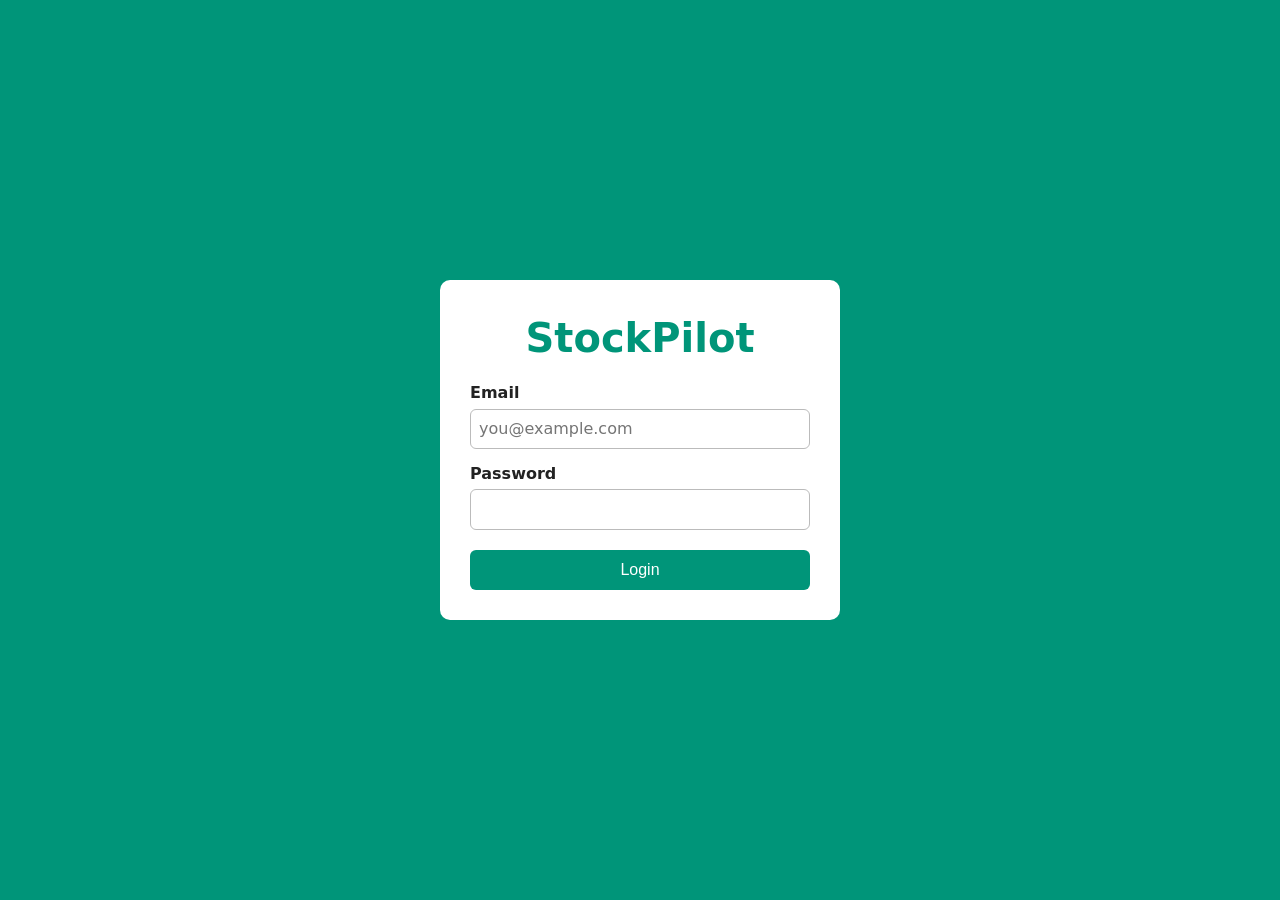
<file: index.html>
<!DOCTYPE html>
<html lang="en">
<head>
<meta charset="utf-8">
<meta name="viewport" content="width=device-width, initial-scale=1">
<title>Login - StockPilot</title>
<link rel="stylesheet" href="base.css">
</head>
<body>
<main class="center">
<form class="card" action="products.html">
<h1 class="brand">StockPilot</h1>
<label for="email">Email</label>
<input type="email" id="email" name="email" placeholder="you@example.com" required>
<label for="password">Password</label>
<input type="password" id="password" name="password" required>
<button class="btn" type="submit" onclick="loginUser()">Login</button>
</form>
</main>
<script src="app.js"></script>
</body>
</html>
</file>
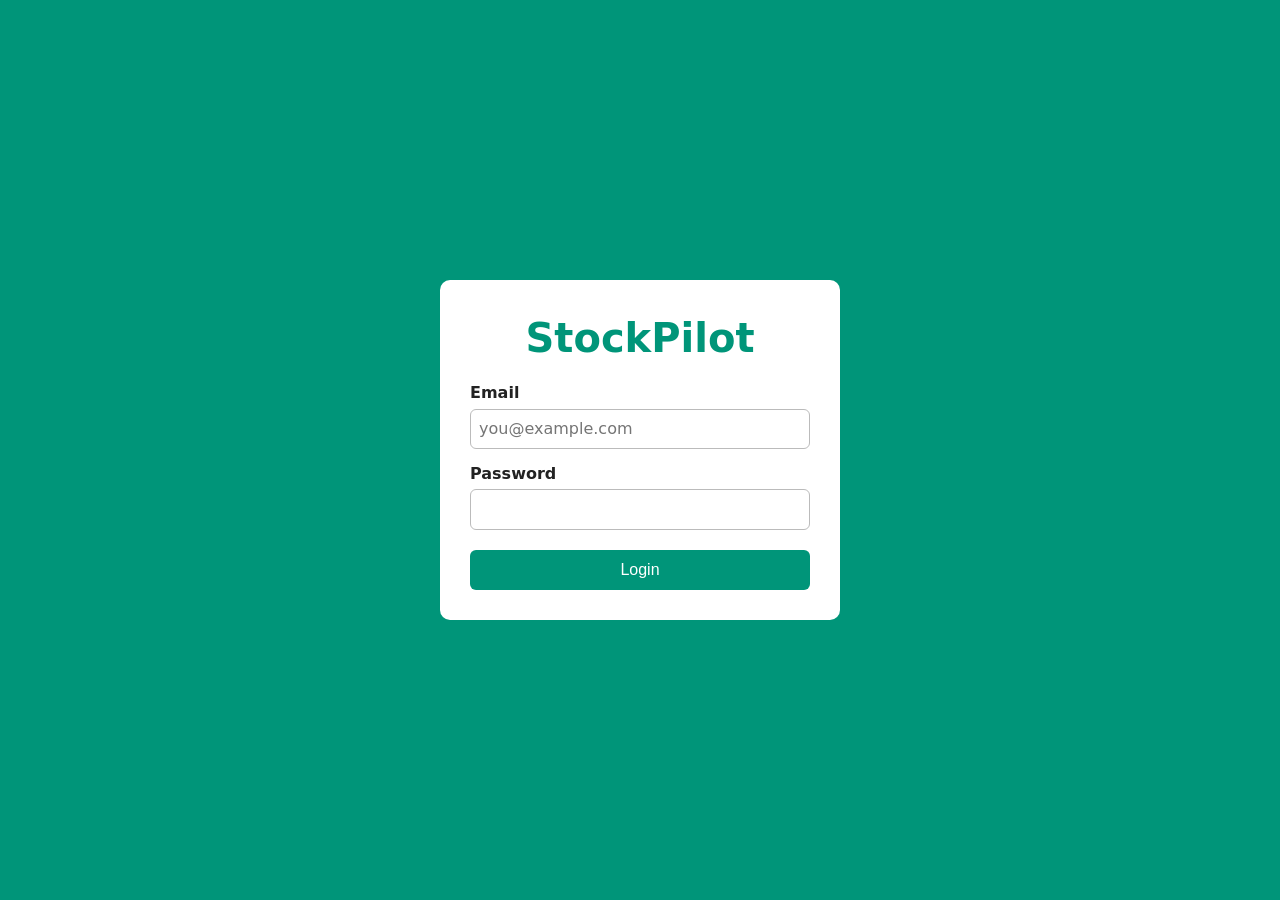
<file: dashboard.html>
<!DOCTYPE html>
<html>
<head>
  <meta charset="utf-8">
  <title>StockPilot | Dashboard</title>
  <link rel="stylesheet" href="base.css">
</head>
<body>
  <div class="container">
  <!-- Notice we changed this to "nav" to match your master CSS! -->
  <nav class="nav">
    <a href="dashboard.html">Dashboard</a>
    <a href="products.html">Inventory</a>
    <a href="#" onclick="logoutUser()" style="margin-left: auto;">Logout</a>
  </nav>

  <h1>Dashboard Analytics</h1>

  <div class="dashboard-grid">
    <div class="stat-card">
      <h3>Total Items in Stock</h3>
      <h1 class="js-total-stock">0</h1>
    </div>
    <!-- You can easily copy/paste that stat-card block to add more later! -->
  </div>
</div>

<script src="app.js"></script>
<script>
  checkAuth();
  renderDashboard();
</script>
</body>
</html>
</file>
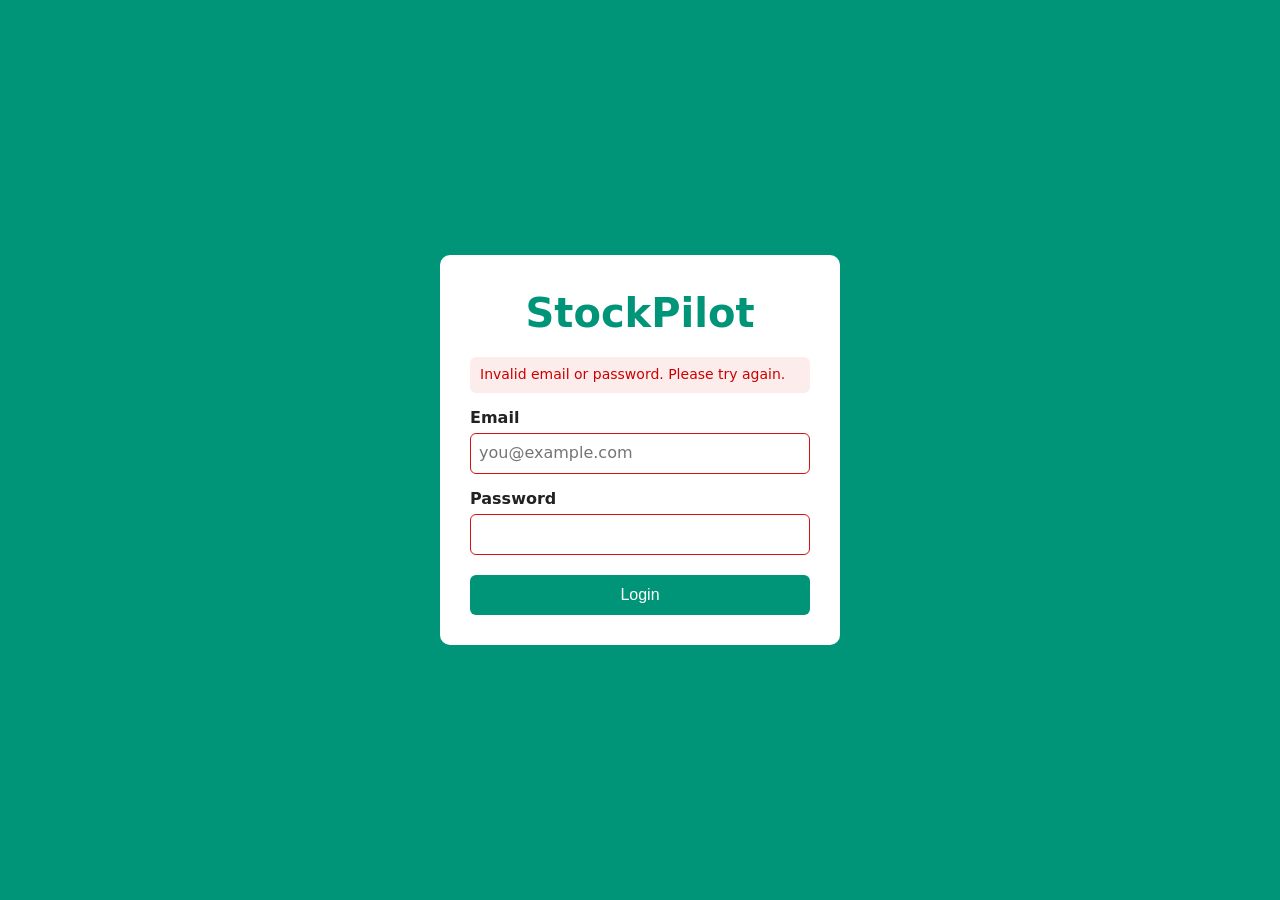
<file: login-error.html>
<!DOCTYPE html>
<html lang="en">
<head>
<meta charset="utf-8">
<meta name="viewport" content="width=device-width, initial-scale=1">
<title>Login - StockPilot</title>
<link rel="stylesheet" href="base.css">
</head>
<body>
<main class="center">
<form class="card" action="products.html">
<h1 class="brand">StockPilot</h1>
<p class="error" role="alert">Invalid email or password. Please try again.</p>
<label for="email">Email</label>
<input type="email" id="email" name="email" placeholder="you@example.com" required class="invalid" aria-invalid="true">
<label for="password">Password</label>
<input type="password" id="password" name="password" required class="invalid" aria-invalid="true">
<button class="btn" type="submit">Login</button>
</form>
</main>
</body>
</html>
</file>
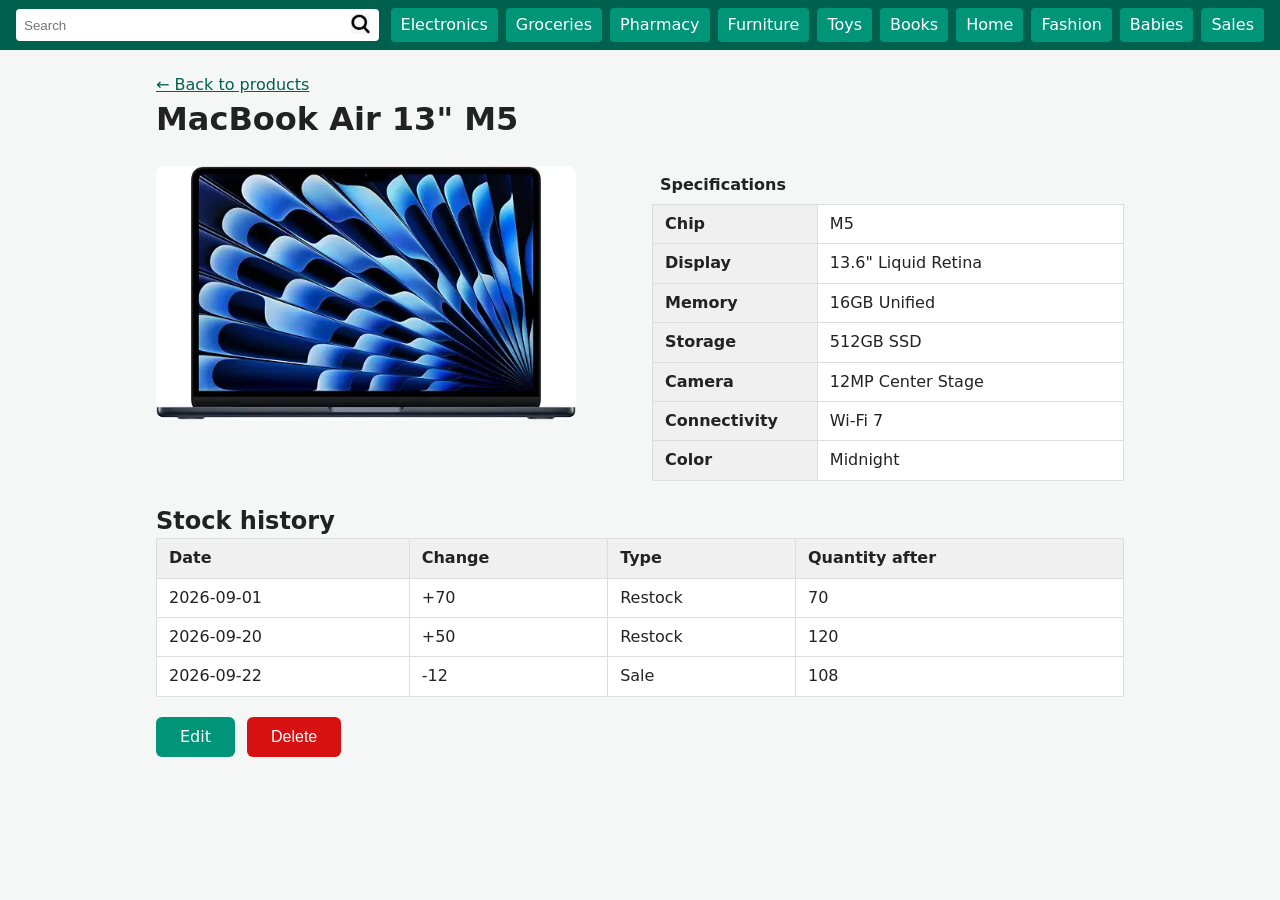
<file: product-detail.html>
<!DOCTYPE html>
<html lang="en">
<head>
<meta charset="utf-8">
<meta name="viewport" content="width=device-width, initial-scale=1">
<title>Product detail - StockPilot</title>
<link rel="stylesheet" href="base.css">
</head>
<body>
<header class="nav">
<form role="search" action="products.html">
<input type="search" name="q" placeholder="Search" aria-label="Search products">
<button type="submit" aria-label="Search"><img src="images/search.png" alt=""></button>
</form>
<nav aria-label="Categories"><ul>
<li><a href="products.html">Electronics</a></li>
<li><a href="products.html">Groceries</a></li>
<li><a href="products.html">Pharmacy</a></li>
<li><a href="products.html">Furniture</a></li>
<li><a href="products.html">Toys</a></li>
<li><a href="products.html">Books</a></li>
<li><a href="products.html">Home</a></li>
<li><a href="products.html">Fashion</a></li>
<li><a href="products.html">Babies</a></li>
<li><a href="products.html">Sales</a></li>
</ul></nav>
</header>
<main class="detail">
<a href="products.html">&larr; Back to products</a>
<h1>MacBook Air 13" M5</h1>
<section class="top">
<img src="images/macbook-air.webp" alt="MacBook Air in Midnight">
<table class="data spec">
<caption>Specifications</caption>
<tbody>
<tr><th scope="row">Chip</th><td>M5</td></tr>
<tr><th scope="row">Display</th><td>13.6" Liquid Retina</td></tr>
<tr><th scope="row">Memory</th><td>16GB Unified</td></tr>
<tr><th scope="row">Storage</th><td>512GB SSD</td></tr>
<tr><th scope="row">Camera</th><td>12MP Center Stage</td></tr>
<tr><th scope="row">Connectivity</th><td>Wi-Fi 7</td></tr>
<tr><th scope="row">Color</th><td>Midnight</td></tr>
</tbody>
</table>
</section>
<section>
<h2>Stock history</h2>
<div class="table-wrap">
<table class="data">
<thead>
<tr><th>Date</th><th>Change</th><th>Type</th><th>Quantity after</th></tr>
</thead>
<tbody>
<tr><td>2026-09-01</td><td>+70</td><td>Restock</td><td>70</td></tr>
<tr><td>2026-09-20</td><td>+50</td><td>Restock</td><td>120</td></tr>
<tr><td>2026-09-22</td><td>-12</td><td>Sale</td><td>108</td></tr>
</tbody>
</table>
</div>
</section>
<div class="actions-row">
<a class="btn" href="product-form.html">Edit</a>
<button class="btn danger" type="button">Delete</button>
</div>
</main>
</body>
</html>
</file>
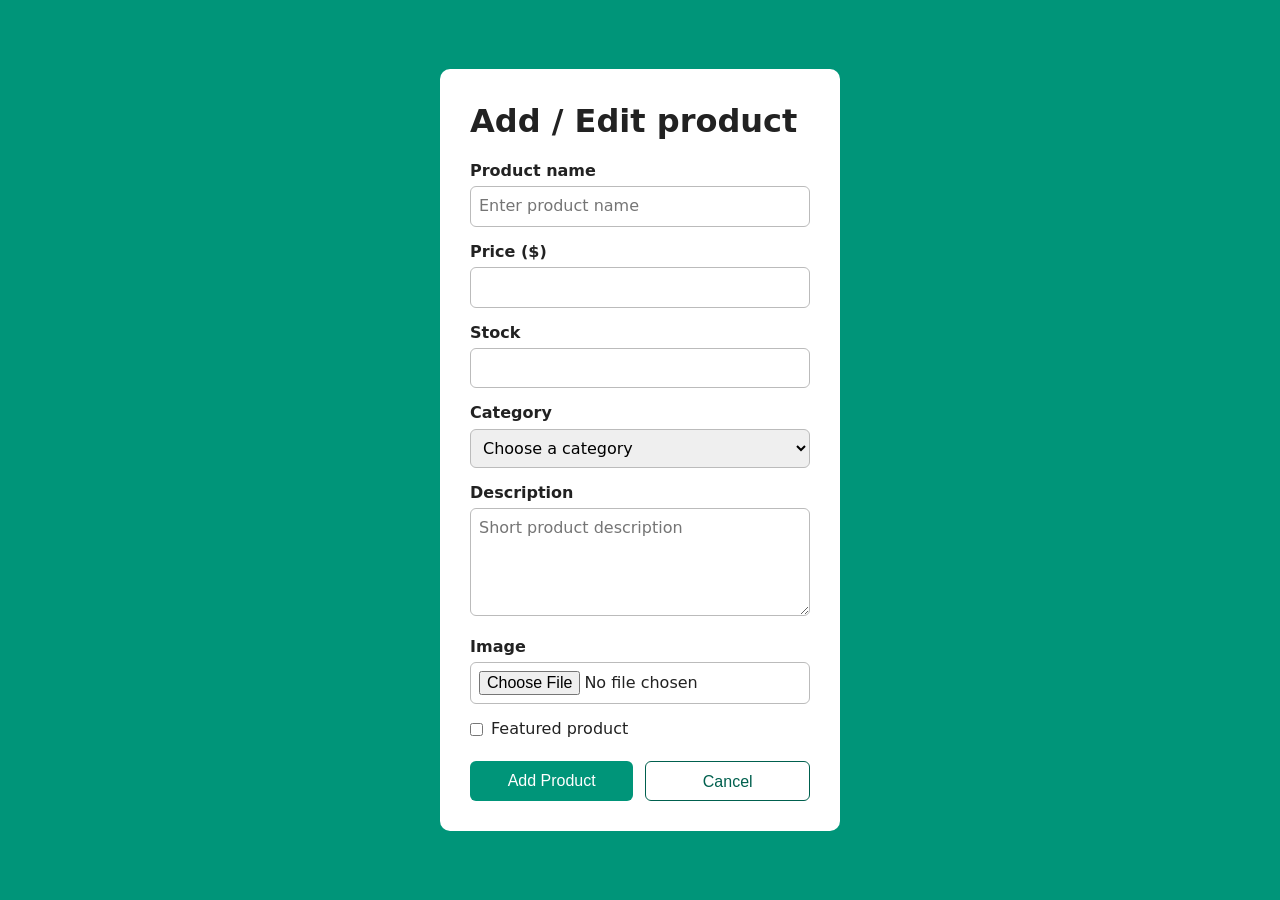
<file: product-form.html>
<!DOCTYPE html>
<html lang="en">
<head>
<meta charset="utf-8">
<meta name="viewport" content="width=device-width, initial-scale=1">
<title>Add / Edit product - StockPilot</title>
<link rel="stylesheet" href="base.css">
</head>
<body>
<main class="center">
<form class="card" action="product-detail.html">
<h1>Add / Edit product</h1>
<label for="name">Product name</label>
<input type="text" id="product-name" name="name" placeholder="Enter product name" required>
<label for="price">Price ($)</label>
<input type="number" id="price" name="price" min="0" step="0.01" required>
<label for="stock">Stock</label>
<input type="number" id="product-qty" name="stock" min="0" step="1" required>
<label for="category">Category</label>
<select id="category" name="category" required>
<option value="">Choose a category</option>
<option>Laptops</option>
<option>Desktops</option>
<option>Accessories</option>
<option>Electronics</option>
<option>Home</option>
<option>Fashion</option>
</select>
<label for="description">Description</label>
<textarea id="description" name="description" rows="4" placeholder="Short product description"></textarea>
<label for="image">Image</label>
<input type="file" id="image" name="image" accept="image/*">
<label class="check"><input type="checkbox" name="featured"> Featured product</label>
<div class="actions-row">
<button class="btn btn-primary" onclick="addProduct()">Add Product</button>
<button class="btn secondary" type="button">Cancel</button>
</div>
</form>
</main>
<script src="app.js"></script> 
</body>
</html>
</file>
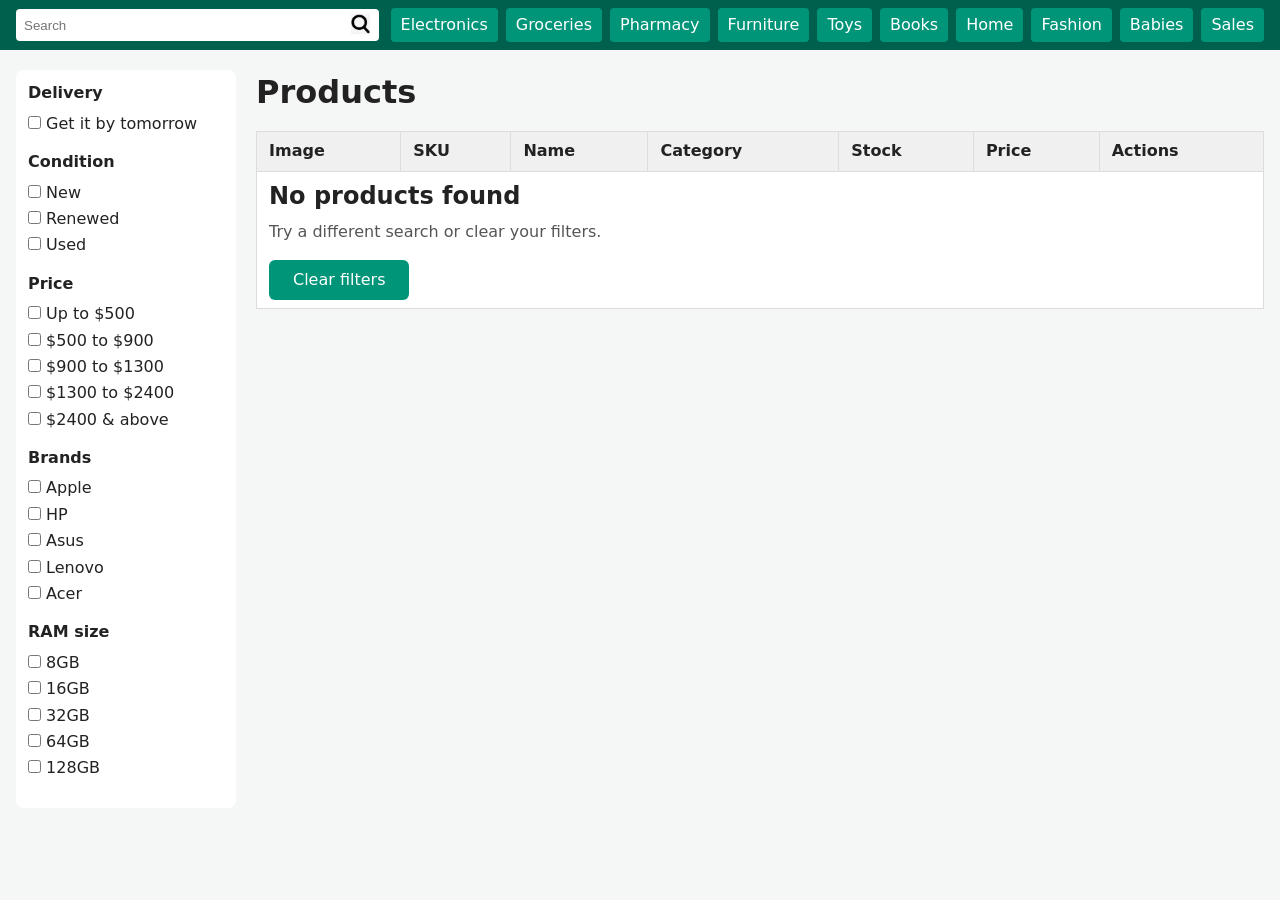
<file: products-empty.html>
<!DOCTYPE html>
<html lang="en">
<head>
<meta charset="utf-8">
<meta name="viewport" content="width=device-width, initial-scale=1">
<title>No products found - StockPilot</title>
<link rel="stylesheet" href="base.css">
</head>
<body>
<header class="nav">
<form role="search" action="products.html">
<input type="search" name="q" placeholder="Search" aria-label="Search products">
<button type="submit" aria-label="Search"><img src="images/search.png" alt=""></button>
</form>
<nav aria-label="Categories"><ul>
<li><a href="products.html">Electronics</a></li>
<li><a href="products.html">Groceries</a></li>
<li><a href="products.html">Pharmacy</a></li>
<li><a href="products.html">Furniture</a></li>
<li><a href="products.html">Toys</a></li>
<li><a href="products.html">Books</a></li>
<li><a href="products.html">Home</a></li>
<li><a href="products.html">Fashion</a></li>
<li><a href="products.html">Babies</a></li>
<li><a href="products.html">Sales</a></li>
</ul></nav>
</header>
<div class="layout">
<aside class="filters" aria-label="Filters">
<form>
<fieldset>
<legend>Delivery</legend>
<label><input type="checkbox" name="delivery"> Get it by tomorrow</label>
</fieldset>
<fieldset>
<legend>Condition</legend>
<label><input type="checkbox" name="condition"> New</label>
<label><input type="checkbox" name="condition"> Renewed</label>
<label><input type="checkbox" name="condition"> Used</label>
</fieldset>
<fieldset>
<legend>Price</legend>
<label><input type="checkbox" name="price"> Up to $500</label>
<label><input type="checkbox" name="price"> $500 to $900</label>
<label><input type="checkbox" name="price"> $900 to $1300</label>
<label><input type="checkbox" name="price"> $1300 to $2400</label>
<label><input type="checkbox" name="price"> $2400 &amp; above</label>
</fieldset>
<fieldset>
<legend>Brands</legend>
<label><input type="checkbox" name="brands"> Apple</label>
<label><input type="checkbox" name="brands"> HP</label>
<label><input type="checkbox" name="brands"> Asus</label>
<label><input type="checkbox" name="brands"> Lenovo</label>
<label><input type="checkbox" name="brands"> Acer</label>
</fieldset>
<fieldset>
<legend>RAM size</legend>
<label><input type="checkbox" name="ram-size"> 8GB</label>
<label><input type="checkbox" name="ram-size"> 16GB</label>
<label><input type="checkbox" name="ram-size"> 32GB</label>
<label><input type="checkbox" name="ram-size"> 64GB</label>
<label><input type="checkbox" name="ram-size"> 128GB</label>
</fieldset>
</form>
</aside>
<main>
<h1>Products</h1>
<div class="table-wrap">
<table class="data">
<thead>
<tr><th>Image</th><th>SKU</th><th>Name</th><th>Category</th><th>Stock</th><th>Price</th><th>Actions</th></tr>
</thead>
<tbody>
<tr>
<td colspan="7" class="state">
<h2>No products found</h2>
<p>Try a different search or clear your filters.</p>
<a class="btn" href="products.html">Clear filters</a>
</td>
</tr>
</tbody>
</table>
</div>
</main>
</div>
</body>
</html>
</file>
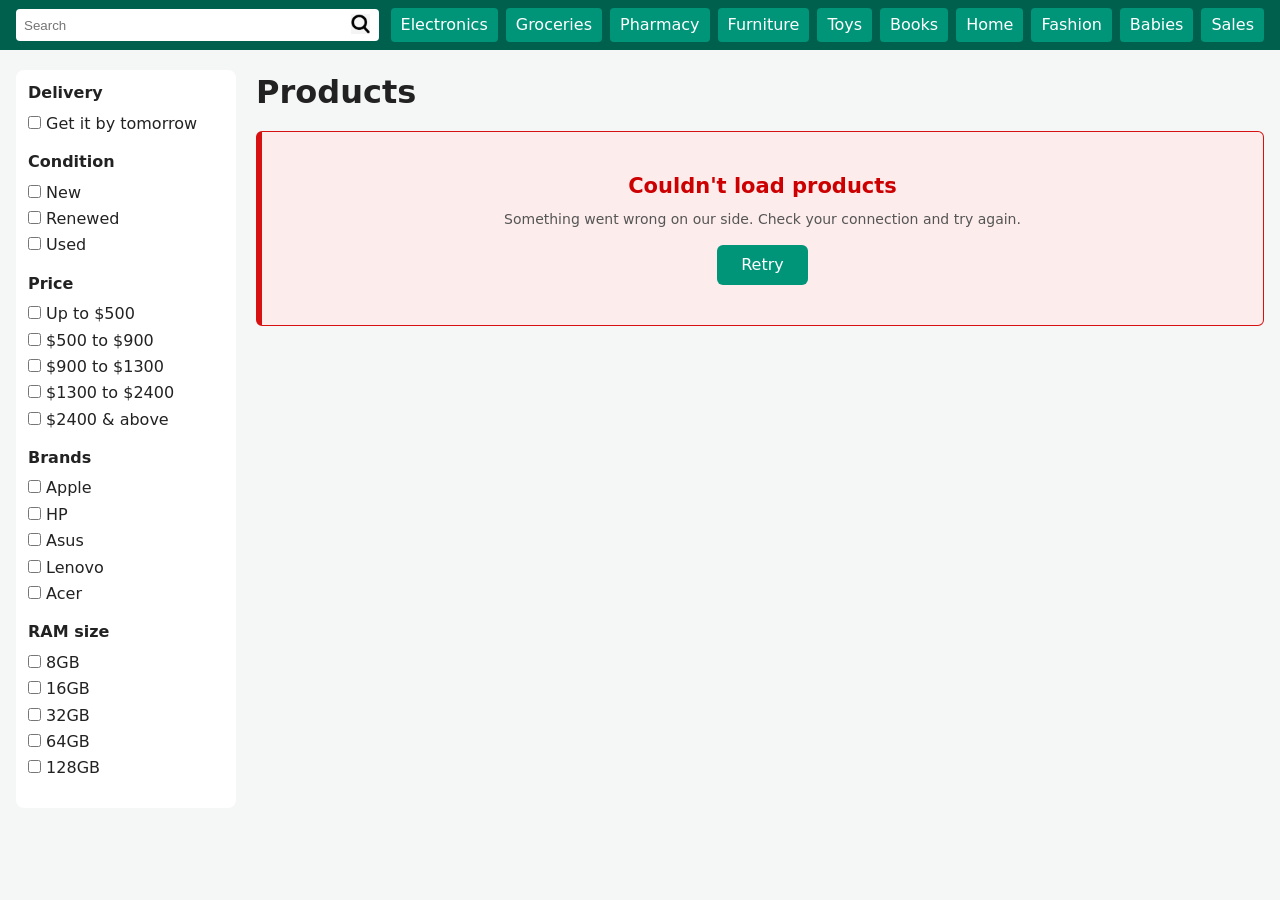
<file: products-error.html>
<!DOCTYPE html>
<html lang="en">
<head>
<meta charset="utf-8">
<meta name="viewport" content="width=device-width, initial-scale=1">
<title>Error - StockPilot</title>
<link rel="stylesheet" href="base.css">
</head>
<body>
<header class="nav">
<form role="search" action="products.html">
<input type="search" name="q" placeholder="Search" aria-label="Search products">
<button type="submit" aria-label="Search"><img src="images/search.png" alt=""></button>
</form>
<nav aria-label="Categories"><ul>
<li><a href="products.html">Electronics</a></li>
<li><a href="products.html">Groceries</a></li>
<li><a href="products.html">Pharmacy</a></li>
<li><a href="products.html">Furniture</a></li>
<li><a href="products.html">Toys</a></li>
<li><a href="products.html">Books</a></li>
<li><a href="products.html">Home</a></li>
<li><a href="products.html">Fashion</a></li>
<li><a href="products.html">Babies</a></li>
<li><a href="products.html">Sales</a></li>
</ul></nav>
</header>
<div class="layout">
<aside class="filters" aria-label="Filters">
<form>
<fieldset>
<legend>Delivery</legend>
<label><input type="checkbox" name="delivery"> Get it by tomorrow</label>
</fieldset>
<fieldset>
<legend>Condition</legend>
<label><input type="checkbox" name="condition"> New</label>
<label><input type="checkbox" name="condition"> Renewed</label>
<label><input type="checkbox" name="condition"> Used</label>
</fieldset>
<fieldset>
<legend>Price</legend>
<label><input type="checkbox" name="price"> Up to $500</label>
<label><input type="checkbox" name="price"> $500 to $900</label>
<label><input type="checkbox" name="price"> $900 to $1300</label>
<label><input type="checkbox" name="price"> $1300 to $2400</label>
<label><input type="checkbox" name="price"> $2400 &amp; above</label>
</fieldset>
<fieldset>
<legend>Brands</legend>
<label><input type="checkbox" name="brands"> Apple</label>
<label><input type="checkbox" name="brands"> HP</label>
<label><input type="checkbox" name="brands"> Asus</label>
<label><input type="checkbox" name="brands"> Lenovo</label>
<label><input type="checkbox" name="brands"> Acer</label>
</fieldset>
<fieldset>
<legend>RAM size</legend>
<label><input type="checkbox" name="ram-size"> 8GB</label>
<label><input type="checkbox" name="ram-size"> 16GB</label>
<label><input type="checkbox" name="ram-size"> 32GB</label>
<label><input type="checkbox" name="ram-size"> 64GB</label>
<label><input type="checkbox" name="ram-size"> 128GB</label>
</fieldset>
</form>
</aside>
<main>
<h1>Products</h1>
<div class="state error" role="alert">
<h2>Couldn't load products</h2>
<p>Something went wrong on our side. Check your connection and try again.</p>
<a class="btn" href="products.html">Retry</a>
</div>
</main>
</div>
</body>
</html>
</file>
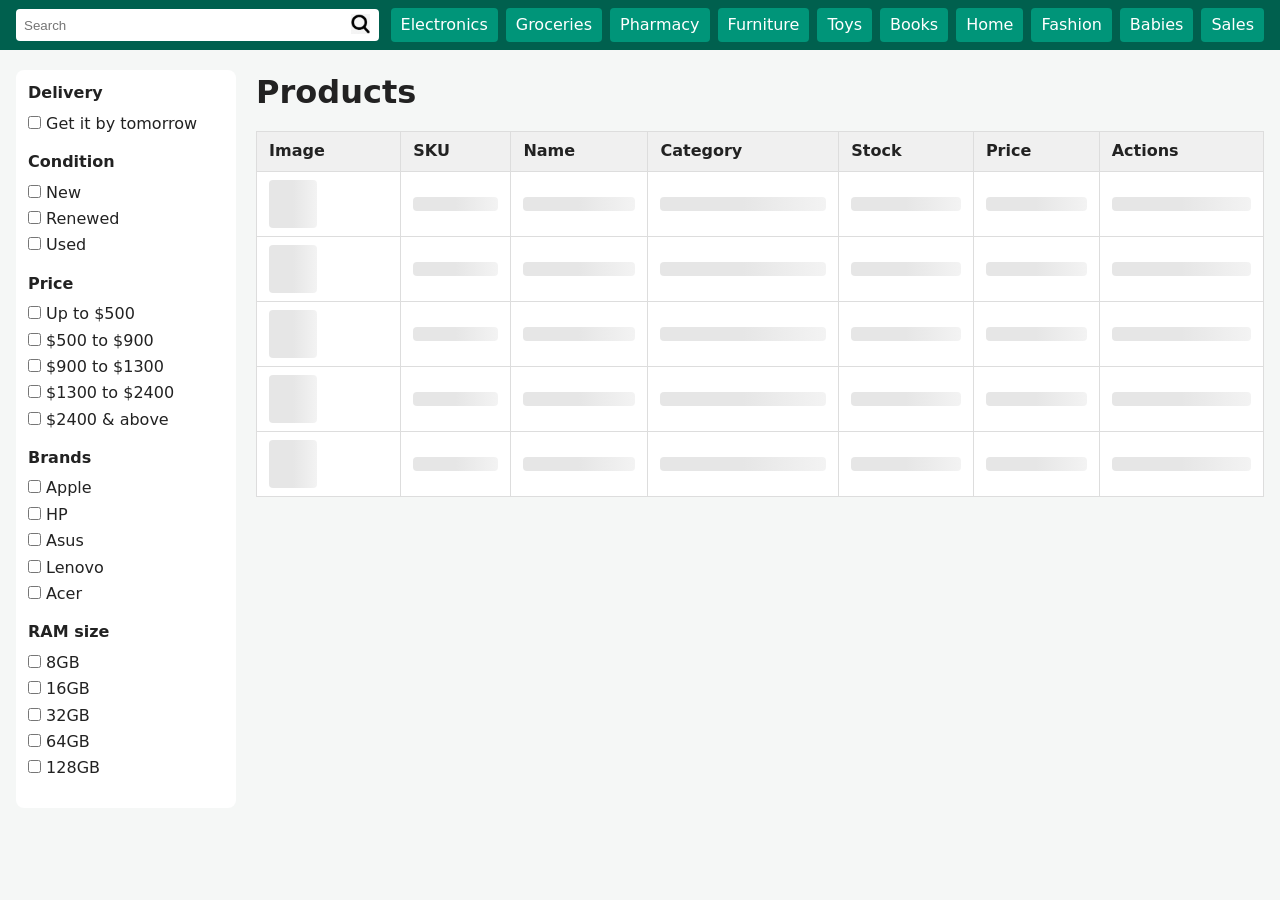
<file: products-loading.html>
<!DOCTYPE html>
<html lang="en">
<head>
<meta charset="utf-8">
<meta name="viewport" content="width=device-width, initial-scale=1">
<title>Loading products - StockPilot</title>
<link rel="stylesheet" href="base.css">
</head>
<body>
<header class="nav">
<form role="search" action="products.html">
<input type="search" name="q" placeholder="Search" aria-label="Search products">
<button type="submit" aria-label="Search"><img src="images/search.png" alt=""></button>
</form>
<nav aria-label="Categories"><ul>
<li><a href="products.html">Electronics</a></li>
<li><a href="products.html">Groceries</a></li>
<li><a href="products.html">Pharmacy</a></li>
<li><a href="products.html">Furniture</a></li>
<li><a href="products.html">Toys</a></li>
<li><a href="products.html">Books</a></li>
<li><a href="products.html">Home</a></li>
<li><a href="products.html">Fashion</a></li>
<li><a href="products.html">Babies</a></li>
<li><a href="products.html">Sales</a></li>
</ul></nav>
</header>
<div class="layout">
<aside class="filters" aria-label="Filters">
<form>
<fieldset>
<legend>Delivery</legend>
<label><input type="checkbox" name="delivery"> Get it by tomorrow</label>
</fieldset>
<fieldset>
<legend>Condition</legend>
<label><input type="checkbox" name="condition"> New</label>
<label><input type="checkbox" name="condition"> Renewed</label>
<label><input type="checkbox" name="condition"> Used</label>
</fieldset>
<fieldset>
<legend>Price</legend>
<label><input type="checkbox" name="price"> Up to $500</label>
<label><input type="checkbox" name="price"> $500 to $900</label>
<label><input type="checkbox" name="price"> $900 to $1300</label>
<label><input type="checkbox" name="price"> $1300 to $2400</label>
<label><input type="checkbox" name="price"> $2400 &amp; above</label>
</fieldset>
<fieldset>
<legend>Brands</legend>
<label><input type="checkbox" name="brands"> Apple</label>
<label><input type="checkbox" name="brands"> HP</label>
<label><input type="checkbox" name="brands"> Asus</label>
<label><input type="checkbox" name="brands"> Lenovo</label>
<label><input type="checkbox" name="brands"> Acer</label>
</fieldset>
<fieldset>
<legend>RAM size</legend>
<label><input type="checkbox" name="ram-size"> 8GB</label>
<label><input type="checkbox" name="ram-size"> 16GB</label>
<label><input type="checkbox" name="ram-size"> 32GB</label>
<label><input type="checkbox" name="ram-size"> 64GB</label>
<label><input type="checkbox" name="ram-size"> 128GB</label>
</fieldset>
</form>
</aside>
<main>
<h1>Products</h1>
<div class="table-wrap">
<table class="data" aria-busy="true">
<thead>
<tr><th>Image</th><th>SKU</th><th>Name</th><th>Category</th><th>Stock</th><th>Price</th><th>Actions</th></tr>
</thead>
<tbody>
<tr>
<td><span class="sk sk-img"></span></td>
<td><span class="sk"></span></td>
<td><span class="sk"></span></td>
<td><span class="sk"></span></td>
<td><span class="sk"></span></td>
<td><span class="sk"></span></td>
<td><span class="sk"></span></td>
</tr>
<tr>
<td><span class="sk sk-img"></span></td>
<td><span class="sk"></span></td>
<td><span class="sk"></span></td>
<td><span class="sk"></span></td>
<td><span class="sk"></span></td>
<td><span class="sk"></span></td>
<td><span class="sk"></span></td>
</tr>
<tr>
<td><span class="sk sk-img"></span></td>
<td><span class="sk"></span></td>
<td><span class="sk"></span></td>
<td><span class="sk"></span></td>
<td><span class="sk"></span></td>
<td><span class="sk"></span></td>
<td><span class="sk"></span></td>
</tr>
<tr>
<td><span class="sk sk-img"></span></td>
<td><span class="sk"></span></td>
<td><span class="sk"></span></td>
<td><span class="sk"></span></td>
<td><span class="sk"></span></td>
<td><span class="sk"></span></td>
<td><span class="sk"></span></td>
</tr>
<tr>
<td><span class="sk sk-img"></span></td>
<td><span class="sk"></span></td>
<td><span class="sk"></span></td>
<td><span class="sk"></span></td>
<td><span class="sk"></span></td>
<td><span class="sk"></span></td>
<td><span class="sk"></span></td>
</tr>
</tbody>
</table>
</div>
</main>
</div>
</body>
</html>
</file>
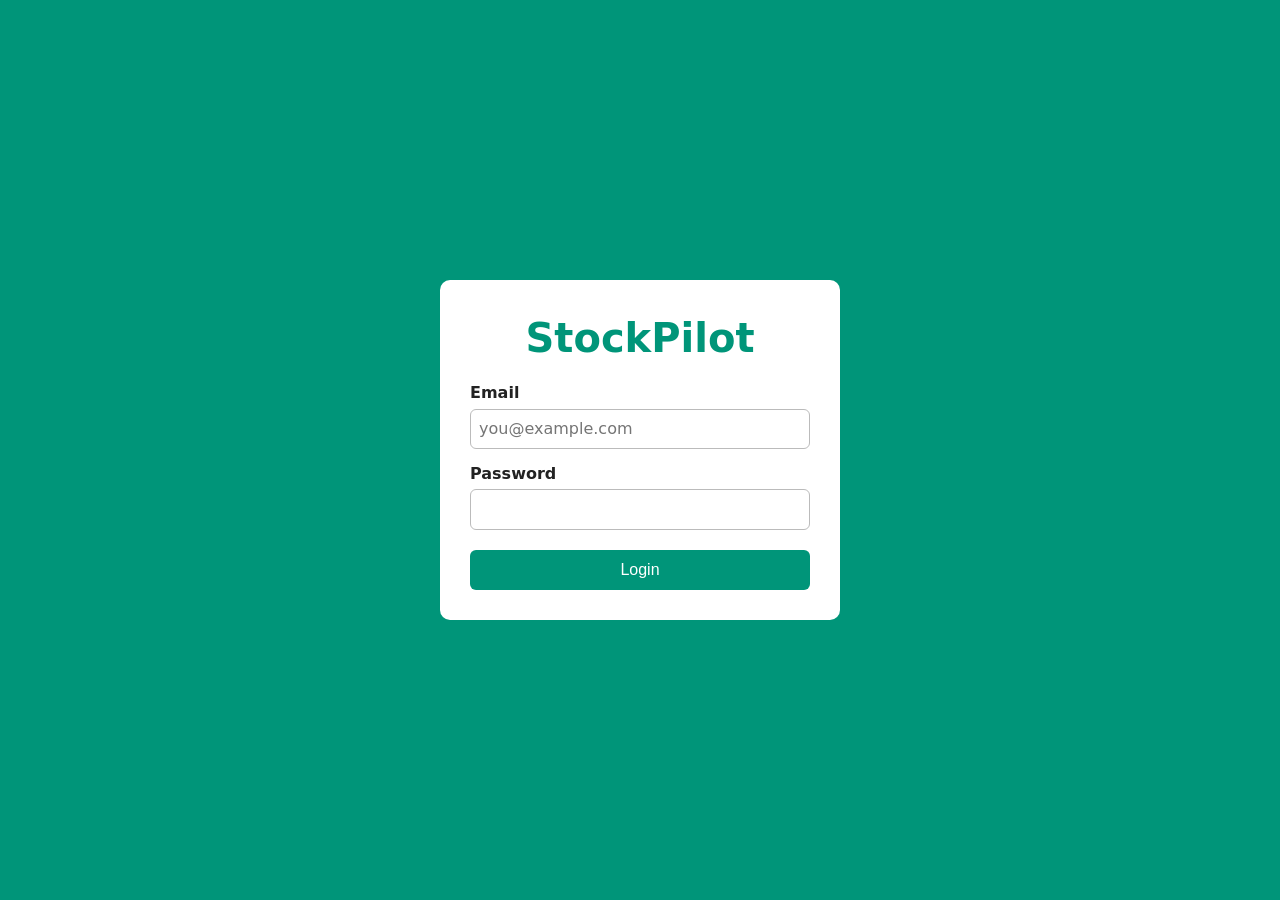
<file: products.html>
<!DOCTYPE html>
<html lang="en">
<head>
<meta charset="utf-8">
<meta name="viewport" content="width=device-width, initial-scale=1">
<title>Products - StockPilot</title>
<link rel="stylesheet" href="base.css">
</head>
<body>
<header class="nav">
<form role="search" action="products.html">
<input type="search" name="q" placeholder="Search" aria-label="Search products">
<button type="submit" aria-label="Search"><img src="images/search.png" alt=""></button>
</form>
<nav aria-label="Categories"><ul>
<li><a href="products.html">Electronics</a></li>
<li><a href="products.html">Groceries</a></li>
<li><a href="products.html">Pharmacy</a></li>
<li><a href="products.html">Furniture</a></li>
<li><a href="products.html">Toys</a></li>
<li><a href="products.html">Books</a></li>
<li><a href="products.html">Home</a></li>
<li><a href="products.html">Fashion</a></li>
<li><a href="products.html">Babies</a></li>
<li><a href="products.html">Sales</a></li>
</ul></nav>
</header>
<div class="layout">
<aside class="filters" aria-label="Filters">
<form>
<fieldset>
<legend>Delivery</legend>
<label><input type="checkbox" name="delivery"> Get it by tomorrow</label>
</fieldset>
<fieldset>
<legend>Condition</legend>
<label><input type="checkbox" name="condition"> New</label>
<label><input type="checkbox" name="condition"> Renewed</label>
<label><input type="checkbox" name="condition"> Used</label>
</fieldset>
<fieldset>
<legend>Price</legend>
<label><input type="checkbox" name="price"> Up to $500</label>
<label><input type="checkbox" name="price"> $500 to $900</label>
<label><input type="checkbox" name="price"> $900 to $1300</label>
<label><input type="checkbox" name="price"> $1300 to $2400</label>
<label><input type="checkbox" name="price"> $2400 &amp; above</label>
</fieldset>
<fieldset>
<legend>Brands</legend>
<label><input type="checkbox" name="brands"> Apple</label>
<label><input type="checkbox" name="brands"> HP</label>
<label><input type="checkbox" name="brands"> Asus</label>
<label><input type="checkbox" name="brands"> Lenovo</label>
<label><input type="checkbox" name="brands"> Acer</label>
</fieldset>
<fieldset>
<legend>RAM size</legend>
<label><input type="checkbox" name="ram-size"> 8GB</label>
<label><input type="checkbox" name="ram-size"> 16GB</label>
<label><input type="checkbox" name="ram-size"> 32GB</label>
<label><input type="checkbox" name="ram-size"> 64GB</label>
<label><input type="checkbox" name="ram-size"> 128GB</label>
</fieldset>
</form>
</aside>
<main>
<h1>Products</h1>
<a href="product-form.html">Add Product</a>
<div class="table-wrap">
<table class="data">
<thead>
<tr><th>Image</th><th>SKU</th><th>Name</th><th>Category</th><th>Stock</th><th>Price</th><th>Actions</th></tr>
</thead>
<tbody class="js-product-table">
<tr>
<td><img class="thumb" src="images/neo-blue.jpg" alt="MacBook Neo 13" A18 Pro, 512GB, Indigo"></td>
<td>NEO-BL-512</td>
<td><a href="product-detail.html">MacBook Neo 13" A18 Pro, 512GB, Indigo</a></td>
<td>Laptops</td>
<td class="num">14</td>
<td class="num">$789</td>
<td><a href="product-detail.html">View</a> | <a href="product-form.html">Edit</a></td>
</tr>
<tr>
<td><img class="thumb" src="images/macbook-air.webp" alt="MacBook Air 13" M5, 16GB, 512GB, Midnight"></td>
<td>MBA-M5-512</td>
<td><a href="product-detail.html">MacBook Air 13" M5, 16GB, 512GB, Midnight</a></td>
<td>Laptops</td>
<td class="num">108</td>
<td class="num">$1,249</td>
<td><a href="product-detail.html">View</a> | <a href="product-form.html">Edit</a></td>
</tr>
<tr>
<td><img class="thumb" src="images/neo-silver.jpg" alt="MacBook Neo 13" A18 Pro, 256GB, Silver"></td>
<td>NEO-SL-256</td>
<td><a href="product-detail.html">MacBook Neo 13" A18 Pro, 256GB, Silver</a></td>
<td>Laptops</td>
<td class="num">32</td>
<td class="num">$689</td>
<td><a href="product-detail.html">View</a> | <a href="product-form.html">Edit</a></td>
</tr>
<tr>
<td><img class="thumb" src="images/pro.webp" alt="MacBook Pro 16" M5 Pro, 24GB, 1TB, Space Black"></td>
<td>MBP-M5P-1TB</td>
<td><a href="product-detail.html">MacBook Pro 16" M5 Pro, 24GB, 1TB, Space Black</a></td>
<td>Laptops</td>
<td class="num low">6</td>
<td class="num">$2,759</td>
<td><a href="product-detail.html">View</a> | <a href="product-form.html">Edit</a></td>
</tr>
<tr>
<td><img class="thumb" src="images/imac-silver.webp" alt="iMac 24" M4, 16GB, 256GB, Silver"></td>
<td>IMAC-M4-256</td>
<td><a href="product-detail.html">iMac 24" M4, 16GB, 256GB, Silver</a></td>
<td>Desktops</td>
<td class="num low">0</td>
<td class="num">$1,459</td>
<td><a href="product-detail.html">View</a> | <a href="product-form.html">Edit</a></td>
</tr>
</tbody>
</table>
</div>
<nav class="pager" aria-label="Pagination">
<span class="disabled">Previous</span>
<a href="#" aria-current="page">1</a>
<a href="#">2</a>
<a href="#">3</a>
<a href="#">Next</a>
</nav>
</main>
</div>
  <script src="app.js"></script>
  <script>
    checkAuth();
    renderProducts();
  </script>
</body>
</html>
</file>
<file: base.css>
*{margin:0;padding:0;box-sizing:border-box}
:root{--green:#009579;--dark:#00604e;--red:#d71111;--line:#ddd}
body{font-family:system-ui,sans-serif;color:#222;background:#f5f7f6;line-height:1.4}
a{color:var(--dark)}
h1{margin-bottom:16px}

/* top nav */
.nav{position:sticky;top:0;z-index:1;display:flex;flex-wrap:wrap;align-items:center;gap:12px;background:var(--dark);padding:8px 16px}
.nav form{display:flex;flex:1;min-width:220px}
.nav input{flex:1;height:32px;padding:0 8px;border:0;border-radius:4px 0 0 4px}
.nav form button{width:36px;border:0;border-radius:0 4px 4px 0;background:#fff;cursor:pointer}
.nav form img{height:20px}
.nav ul{display:flex;flex-wrap:wrap;gap:8px;list-style:none}
.nav li a{display:block;padding:6px 10px;border-radius:4px;background:var(--green);color:#fff;text-decoration:none}

/* buttons */
.btn{display:inline-block;height:40px;padding:0 24px;border:0;border-radius:6px;background:var(--green);color:#fff;font-size:16px;line-height:40px;text-align:center;text-decoration:none;cursor:pointer}
.btn.secondary{background:#fff;color:var(--dark);border:1px solid var(--dark)}
.btn.danger{background:var(--red)}
.actions-row{display:flex;gap:12px;margin-top:20px}

/* centered card pages (login + form) */
.center{min-height:100vh;display:flex;align-items:center;justify-content:center;padding:16px;background:var(--green)}
.card{width:100%;max-width:400px;padding:30px;border-radius:10px;background:#fff}
.brand{color:var(--green);font-size:40px;text-align:center}
.card label{display:block;margin:14px 0 4px;font-weight:600}
.card input:not([type=checkbox]),.card select,.card textarea{width:100%;padding:8px;border:1px solid #bbb;border-radius:6px;font:inherit}
.card .check{display:flex;align-items:center;gap:8px;font-weight:400}
.card .btn{width:100%;margin-top:20px}
.card .actions-row .btn{margin-top:0}
.invalid{border-color:var(--red)!important}
.error{padding:8px 10px;border-radius:6px;background:#fdecec;color:#c00;font-size:14px}

/* tables */
.table-wrap{overflow-x:auto}
.data{width:100%;border-collapse:collapse;background:#fff}
.data th,.data td{padding:8px 12px;border:1px solid var(--line);text-align:left}
.data th{background:#f0f0f0}

/* product detail */
.detail{max-width:1000px;margin:0 auto;padding:24px 16px}
.detail section{margin-top:24px}
.top{display:grid;grid-template-columns:repeat(auto-fit,minmax(280px,1fr));gap:24px;align-items:start}
.top img{width:100%;max-width:420px;border-radius:8px;background:#fff}
.spec caption{padding:8px;text-align:left;font-weight:700}
.spec th{width:35%}
.layout{display:flex;align-items:flex-start;gap:20px;padding:20px 16px}
.filters{flex:0 0 220px;padding:12px;border-radius:8px;background:#fff}
.filters fieldset{margin-bottom:14px;border:0}
.filters legend{margin-bottom:6px;font-weight:700}
.filters label{display:block;padding:2px 0}
main{flex:1;min-width:0}
.thumb{display:block;width:48px;height:48px;object-fit:contain}
.num{text-align:right}
.low{color:var(--red);font-weight:700}
.pager{display:flex;justify-content:center;gap:6px;margin-top:16px}
.pager a,.pager span{padding:6px 12px;border:1px solid var(--line);border-radius:4px;background:#fff;text-decoration:none}
.pager [aria-current]{background:var(--green);border-color:var(--green);color:#fff}
.pager .disabled{color:#999}

/* loading skeleton */
.sk{display:block;height:14px;border-radius:4px;background:linear-gradient(90deg,#e6e6e6 25%,#f3f3f3 50%,#e6e6e6 75%);background-size:200% 100%;animation:shimmer 1.2s linear infinite}
.sk-img{width:48px;height:48px}
@keyframes shimmer{to{background-position:-200% 0}}
@media (prefers-reduced-motion:reduce){.sk{animation:none}}

/* empty + error states */
.state{padding:40px 16px;text-align:center}
.state h2{margin-bottom:8px}
.state p{margin-bottom:16px;color:#555}
.state.error{border:1px solid var(--red);border-left-width:6px;border-radius:6px;background:#fdecec}
.state.error h2{color:#c00}
@media (max-width:800px){.layout{flex-direction:column}.filters{flex:none;width:100%}}
/* Dashboard Premium Styles */
.dashboard-grid {
  display: grid;
  grid-template-columns: repeat(auto-fit, minmax(250px, 1fr));
  gap: 24px;
  margin-top: 24px;
}

.stat-card {
  background: #fff;
  padding: 24px;
  border-radius: 12px;
  box-shadow: 0 4px 6px rgba(0,0,0,0.05), 0 1px 3px rgba(0,0,0,0.1);
  border: 1px solid var(--line);
  transition: transform 0.2s ease;
}

.stat-card:hover {
  transform: translateY(-4px);
}

.stat-card h3 {
  color: #666;
  font-size: 14px;
  text-transform: uppercase;
  letter-spacing: 0.5px;
  margin-bottom: 12px;
}

.stat-card h1 {
  color: var(--green);
  font-size: 48px;
  font-weight: 700;
  margin: 0;
}
.nav a {
  color: #fff;
  text-decoration: none;
  padding: 8px 12px;
  border-radius: 4px;
  transition: background 0.2s ease;
}

.nav a:hover {
  background: var(--green);
}
</file>
